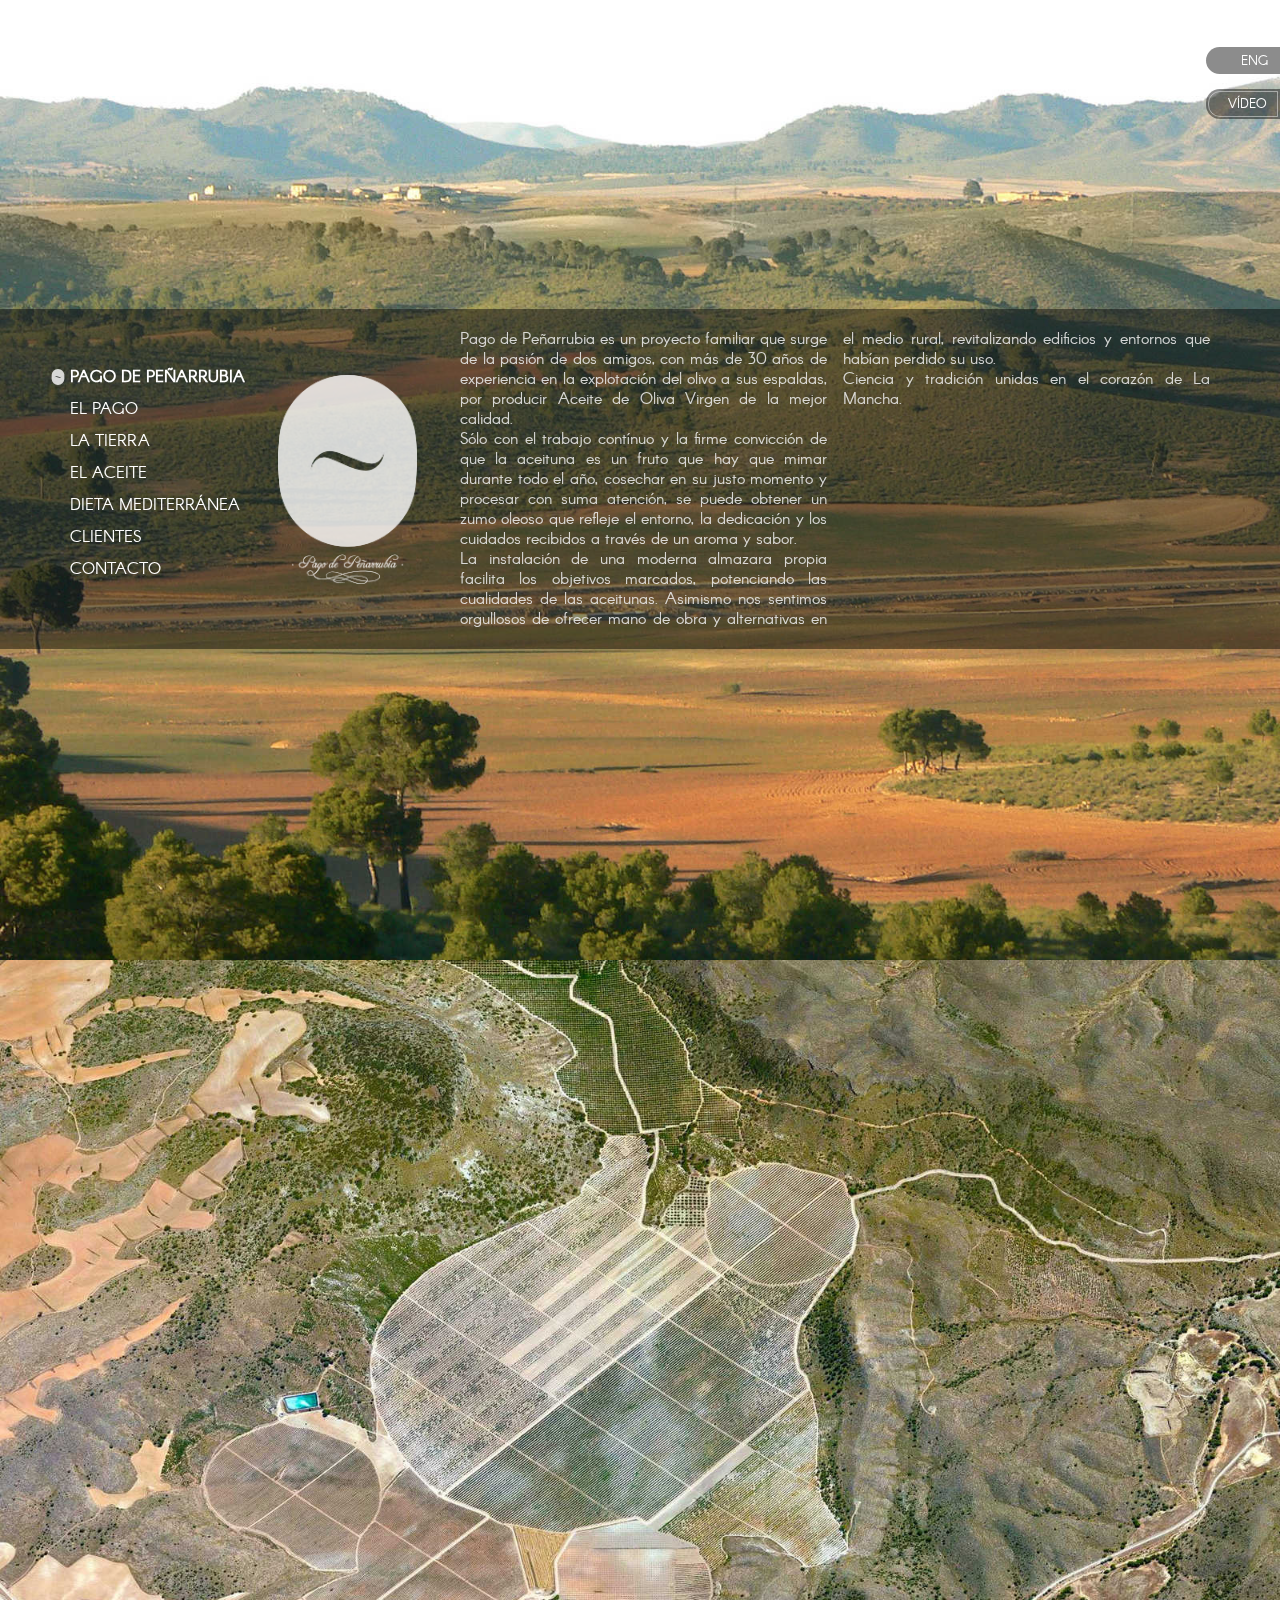
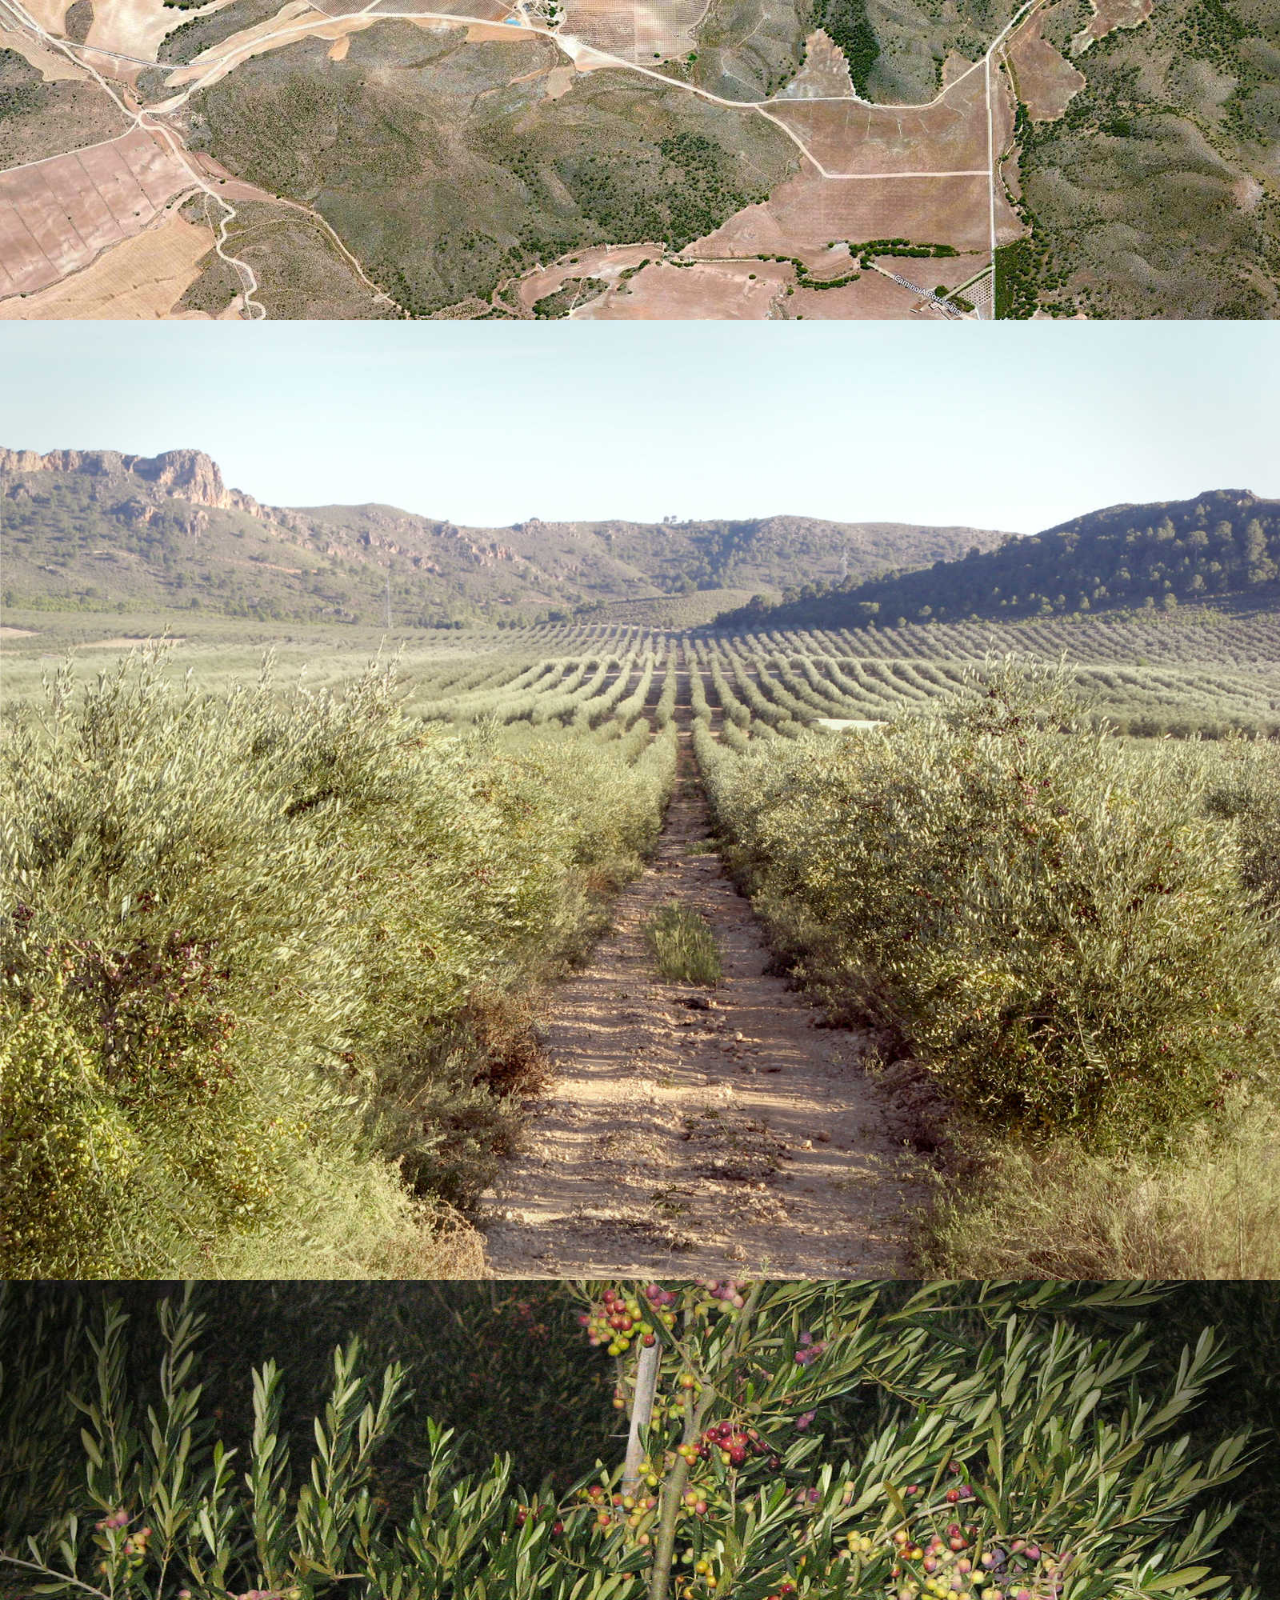
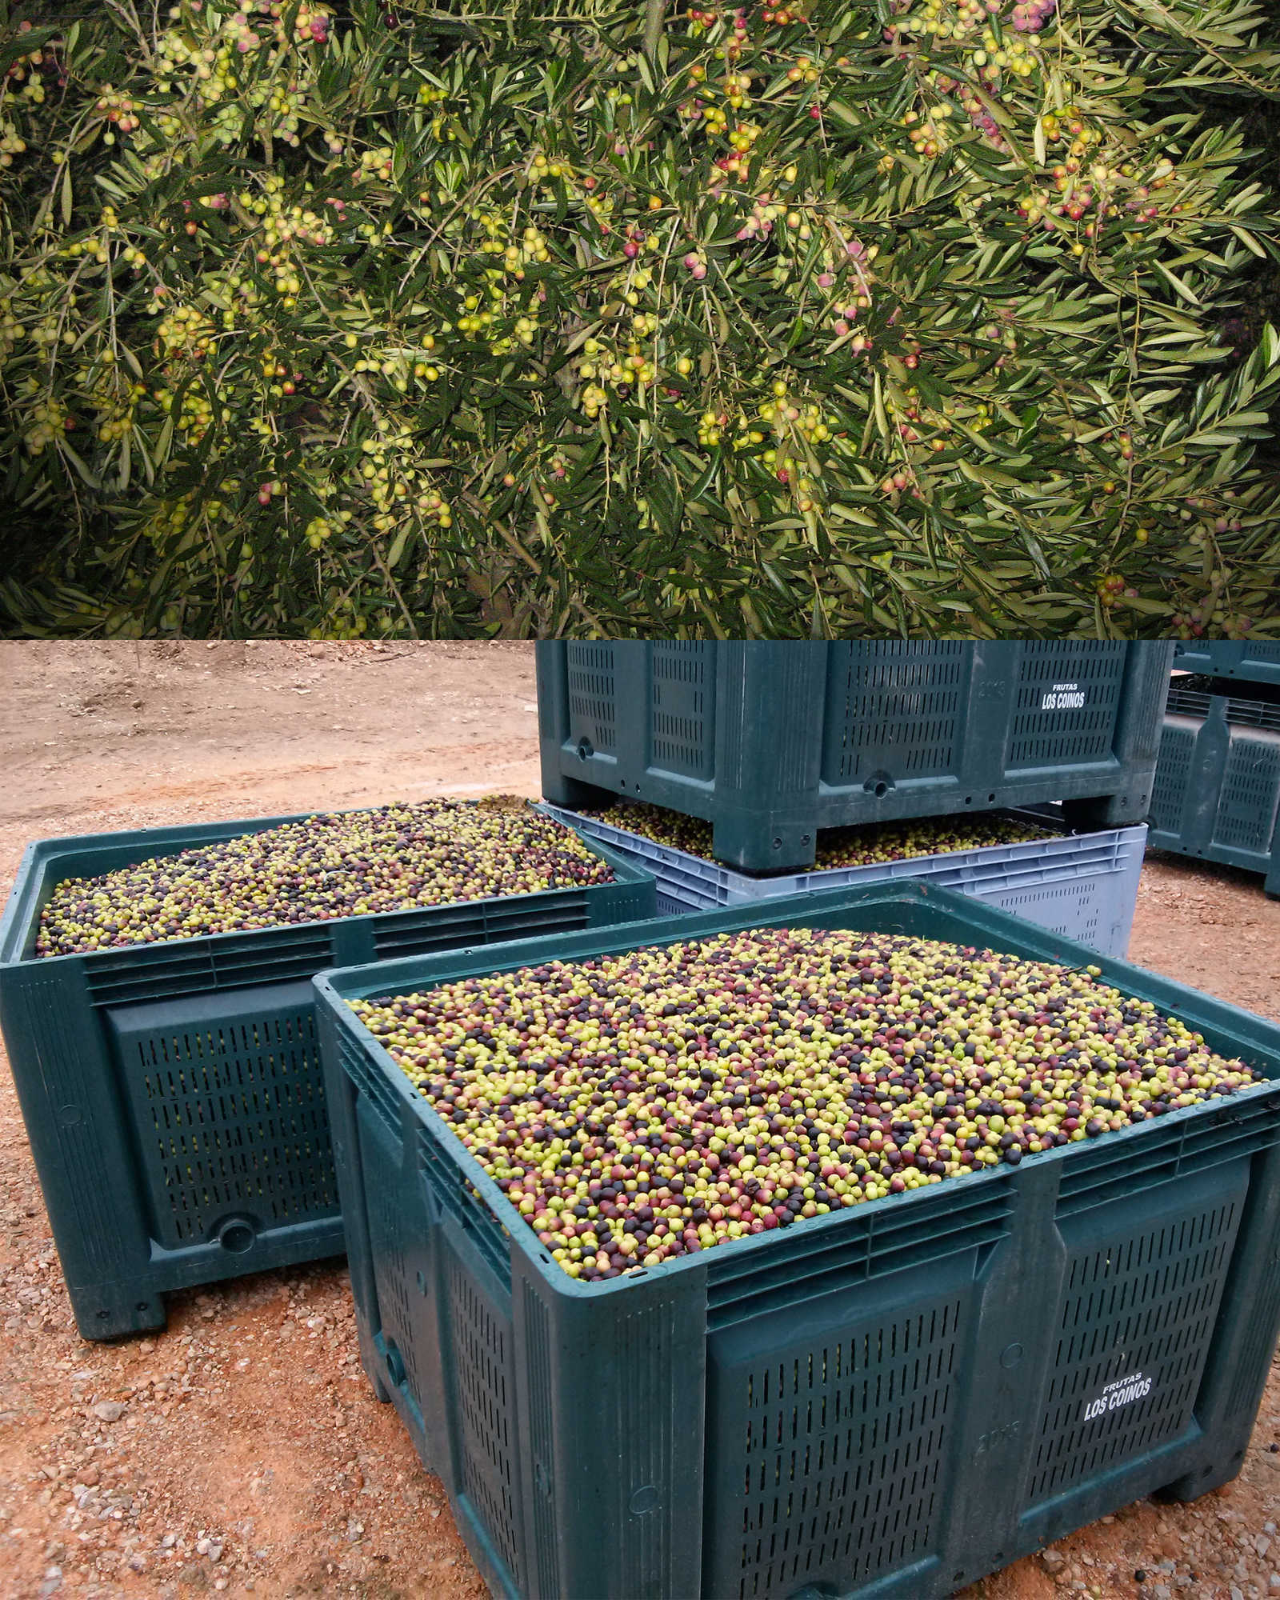
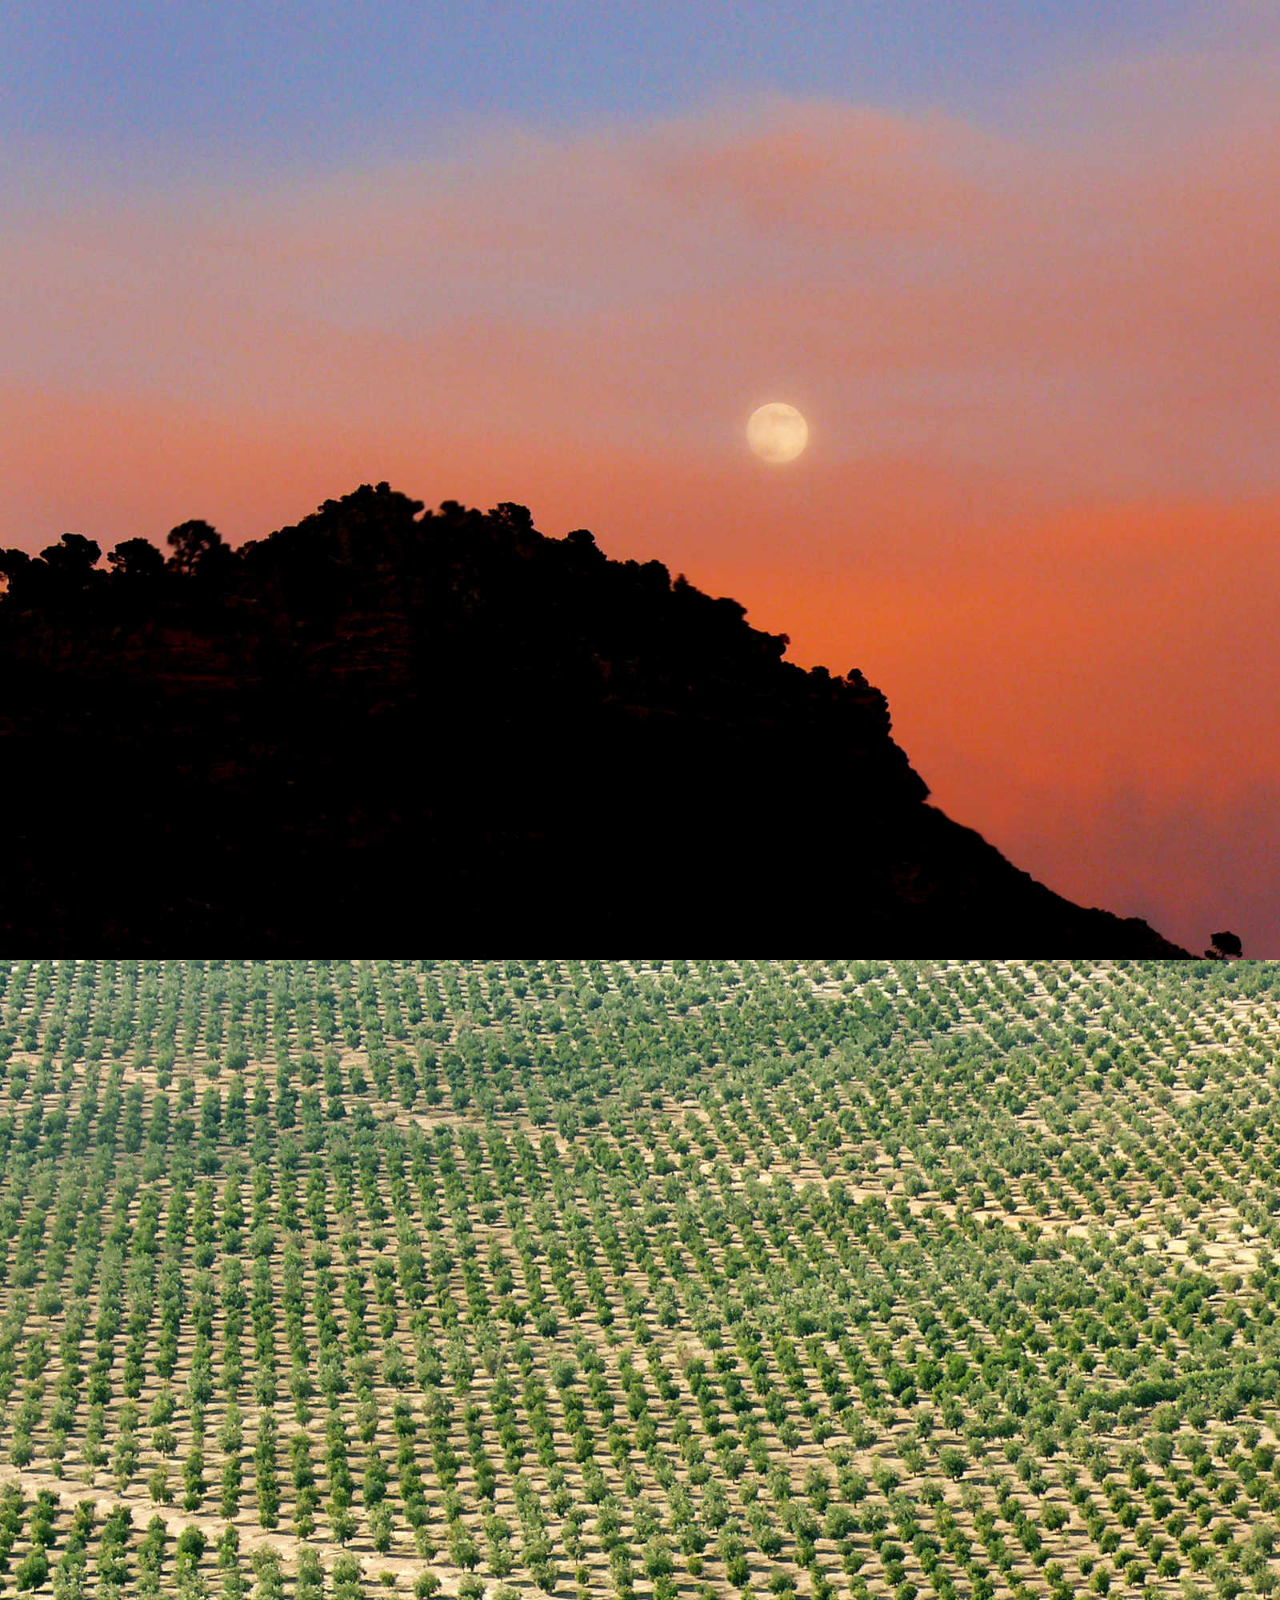
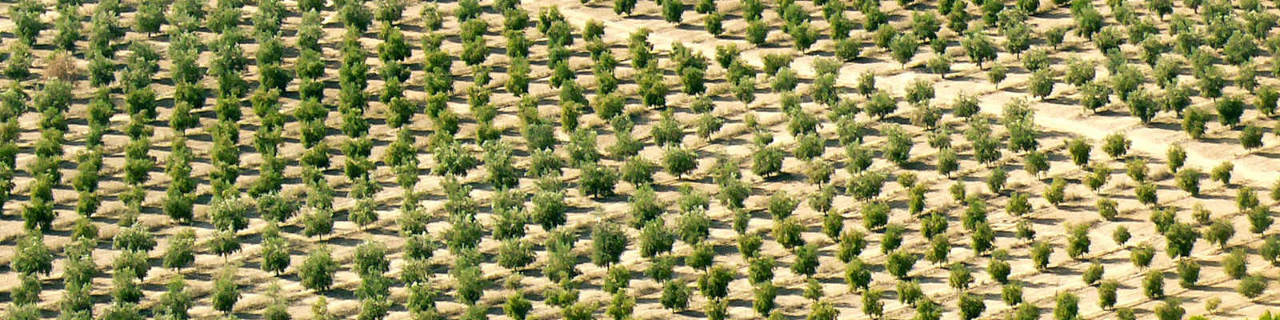
<file: index.html>
<!DOCTYPE html>

<html lang="es-ES">
<head>
<meta charset="utf-8">
<meta http-equiv="X-UA-Compatible" content="IE=edge">
<meta name="viewport" content="width=device-width, initial-scale=1">
<!-- The above 3 meta tags *must* come first in the head; any other head content must come *after* these tags -->
<title>Pago de Peñarrubia</title>

<meta name="description" content="Proyecto surgido de la pasión de dos amigos, con más de 30 años de experiencia en la explotación del olivo, por producir Aceite de Oliva Virgen Extra." />
<meta name="keywords" content="aceite de oliva virgen extra, AOVE" />
<meta name="author" content="Pago de Peñarrubia" />
<!-- og meta tags -->
<meta property="og:title" content="Pago de Peñarrubia" />
<meta property="og:type" content="website" />
<meta property="og:url" content="http://pagodepenarrubia.es" />
<meta property="og:image" content="http://pagodepenarrubia.es/images/07.jpg" />
<meta property="og:image" content="http://pagodepenarrubia.es/images/01.jpg" />
<meta property="og:image" content="http://pagodepenarrubia.es/images/03.jpg" />
<meta property="og:description" content="Pago de Peñarrubia es un proyecto familiar que surge de la pasión de dos amigos, con más de 30 años de experiencia en la explotación del olivo a sus espaldas, por producir Aceite de Oliva Virgen de la mejor calidad." />
<meta property="og:locale" content="es_ES" />
<!-- twitter metas -->
<meta name="twitter:card" content="summary_large_image">
<meta name="twitter:site" content="@pagopenarrubia">
<meta name="twitter:site:id" content="4812549319">
<meta name="twitter:creator" content="@pagopenarrubia">
<meta name="twitter:title" content="Pago de Peñarrubia">
<meta name="twitter:description" content="Proyecto familiar que surge de la pasión de dos amigos, con más de 30 años de experiencia en la explotación del olivo a sus espaldas, por producir Aceite de Oliva Virgen de la mejor calidad.">
<meta name="twitter:image" content="http://pagodepenarrubia.es/images/07.jpg">

<!-- Bootstrap -->
<link href="bootstrap/css/bootstrap.min.css" rel="stylesheet">
<!-- Fonts -->
<link href="fonts/stylesheet.css" rel="stylesheet">

<link href="style.css" rel="stylesheet">

    <!-- HTML5 shim and Respond.js for IE8 support of HTML5 elements and media queries -->
    <!-- WARNING: Respond.js doesn't work if you view the page via file:// -->
    <!--[if lt IE 9]>
      <script src="https://oss.maxcdn.com/html5shiv/3.7.2/html5shiv.min.js"></script>
      <script src="https://oss.maxcdn.com/respond/1.4.2/respond.min.js"></script>
    <![endif]-->

<script src="js/jquery-1.11.3.min.js"></script>
<script src="js/jquery.mousewheel.js"></script>
<script src="js/jquery.scrollTo.min.js"></script>
<script src="js/smooth.scroll.js"></script>
</head>
<body>
	<header id="pre" class="affix">
		<ul id="lang" class="list-unstyled"><li class="lang-border-simple"><a href="eng.html">ENG</a></li><li class="lang-border-double"><a href="#">VÍDEO</a></li></ul>
		<div class="pre-inner">
		<div class="container-full inner-bg">
		<div class="container">
			<div class="row">
				<nav class="col-md-2 col-sm-12 col-xs-6 col-xs-push-4 col-sm-push-0"><ul class="nav-menu list-unstyled">
				<li><a data-menuanchor="s1" href='#inicio'>Pago de Peñarrubia</a></li>
				<li><a data-menuanchor="s2" href='#el-pago'>El Pago</a></li>
				<li><a data-menuanchor="s3" href='#la-tierra'>La tierra</a></li>
				<li><a data-menuanchor="s4" href='#el-aceite'>El aceite</a></li>
				<li><a data-menuanchor="s5" href='#dieta-mediterranea'>Dieta mediterránea</a></li>
				<li><a data-menuanchor="s6" href='#clientes'>Clientes</a></li>
				<li><a data-menuanchor="s7" href='#contacto'>Contacto</a></li>
				</ul></nav>
				<div id="brand" class="col-md-2 col-sm-12 col-xs-4 col-xs-pull-6 col-sm-pull-0">
				<h1 class="hide-text">Pago de Peñarrubia</h1>
			</div>
		</div></div></div>
	</header>
<main id="fullpage">
	<section id="s1" class="section">
		<div class="container-middle">
		<div class="container-full inner-bg">
		<div class="container">
		<div class="row vspace">
		<div class="col-md-8 col-md-offset-4">
			<header><h2 class="hide-text no-image">Pago de Peñarrubia</h2></header>
			<div class="section-fade">
			<div class="section-text">
				<p>Pago de Peñarrubia es un proyecto familiar que surge de la pasión de dos amigos, con más de 30 años de experiencia en la explotación del olivo a sus espaldas, por producir Aceite de Oliva Virgen de la mejor calidad.<br />Sólo con el trabajo contínuo y la firme convicción de que la aceituna es un fruto que hay que mimar durante todo el año, cosechar en su justo momento y procesar con suma atención, se puede obtener un zumo oleoso que refleje el entorno, la dedicación y los cuidados recibidos a través de un aroma y sabor.<br />La instalación de una moderna almazara propia facilita los objetivos marcados, potenciando las cualidades de las aceitunas. Asimismo nos sentimos orgullosos de ofrecer mano de obra y alternativas en el medio rural, revitalizando edificios y entornos que habían perdido su uso.<br />Ciencia y tradición unidas en el corazón de La Mancha.</p>
			</div>
			</div>
		</div></div></div></div></div>
	</section>

	<section id="s2" class="section">
		<div class="container-middle">
		<div class="container-full inner-bg">
		<div class="container">
		<div class="row vspace">
		<div class="col-md-8 col-md-offset-4">
			<header><h2 class="hide-text no-image">El Pago</h2></header>
			<div class="section-fade">
			<div class="section-text">
				<p>La finca Pago de Peñarrubia está constituida por 400 hectáreas, de las que 150Ha. son de olivar, 25Ha. de almendro y el resto pinares mediterráneos que rodean estas zonas de cultivo.<br />En el olivar se practican tres tipos de cultivo del olivo:</p><ul><li>Tradicional en árboles centenarios de diversas variedades</li><li>Intensivo en variedad Picual</li><li>Superintensivo en variedad Arbequina.</li><li>Así como dos modelos de explotación agrícola: Producción Integrada y Ecológica.</li><li>Esta diversificación se debe a nuestro continuo esfuerzo por seguir mejorando, aplicando nuevas técnicas y tecnologías que se amolden a nuestra plantación y filosofía empresarial.</li></ul><p>Agronómicamente se denomina pago a aquel paraje o sitio rural con características edáficas y de microclima propias que lo diferencian y distinguen de otros de su entorno. (...) vinculado de forma tradicional y notoria al cultivo de los olivos de los que se obtienen aceites con rasgos y cualidades singulares.<br /><em>(Adaptación al olivar de la Ley 24/2003, de 10 de julio, de la Viña y del Vino BOE 11-07-2003).</em></p>
			</div>
			</div>
		</div></div></div></div></div>
	</section>

	<section id="s3" class="section">
		<div class="container-middle">
		<div class="container-full inner-bg">
		<div class="container">
		<div class="row vspace">
		<div class="col-md-8 col-md-offset-4">
			<header><h2 class="hide-text no-image">La tierra</h2></header>
			<div class="section-fade">
			<div class="section-text">
				<p>En el entorno de Pago de Peñarrubia los olivos son un cultivo tradicional milenario. A pocos kilómetros, en el Tolmo de Minateda, existen restos arqueológicos de una almazara íbero-romana. La obtención de aceite es pues una actividad íntimamente ligada a la historia de esta comarca. En la propia finca existe una parcela con olivos centenarios, que han resistido a las modificaciones agrícolas que se han ido dando a estas tierras.<br />La finca Peñarrubia está ubicada al principio de la Sierra de Segura, en Hellín, Albacete. Esta pequeña cadena montañosa se caracteriza por un clima continental, soleado y árido, con precipitaciones escasas e irregulares y temperaturas extremas con marcada diferencia entre el día y la noche. El suelo generalmente es franco-arcillo-arenoso, calizo, con una permeabilidad característica de la zona que permite a los árboles resistir bien el estrés hídrico. Todas estas condiciones confieren a nuestros olivos y aceites características organolépticas muy particulares. Esto propicia la aplicación de la filosofía de pago a este olivar con el objetivo de obtener aceite de oliva vírgenes diferenciados.</p>
			</div>
			</div>
		</div></div></div></div></div>
	</section>

	<section id="s4" class="section">
		<div class="container-middle">
		<div class="container-full inner-bg">
		<div class="container">
		<div class="row vspace">
		<div class="col-md-8 col-md-offset-4">
			<header><h2 class="hide-text no-image">El aceite</h2></header>
			<div class="section-fade">
			<div class="section-text">
				<p>No hacemos nada nuevo, simplemente elaboramos bien.<br />Comenzando desde el mismo campo, cuidando y monitorizando el árbol y sus frutos durante todo el año. Antes de empezar la cosecha, se determina el momento exacto de recolecta para que las aceitunas se expresen adecuadamente. La cosecha se realiza por medios mecánicos mimando nuestras frutas y con un transporte cuidadoso, sin que se aplasten o toquen el suelo, llevándolas intactas a nuestra almazara que se encuentra en la propia finca. Allí se procesan separando variedades y zonas, preservando las diferencias entre ellas y permitiéndonos crear composiciones que potencien la calidad de los distintos aceites. El sistema de elaboración consiste en líneas de extracción continuas modernas y siempre realizando la extracción a baja temperatura, obteniendo puro zumo de aceituna.<br />Como parte de este idea y de la filosofía de la empresa, se introducen procedimientos enfocadas al respeto del medio ambiente y minimización del uso de recursos externos, como la instalación de una planta de compostado de alperujo (el resto de la aceituna que no es aceite) o la implantación de refugios vegetales que puedan albergar a enemigos naturales de las plagas del olivar. </p>
			</div>
			</div>
		</div></div></div></div></div>
	</section>

	<section id="s5" class="section">
		<div class="container-middle">
		<div class="container-full inner-bg">
		<div class="container">
		<div class="row vspace">
		<div class="col-md-8 col-md-offset-4">
			<header><h2 class="hide-text no-image">Dieta mediterránea</h2></header>
			<div class="section-fade">
			<div class="section-text">
				<p>La grasa vegetal de aceite de oliva es la mejor grasa que existe en el mundo.<br />Los Aceites de Oliva Vírgenes están compuestos en su mayoría (aprox. 98%) por ácidos grasos monoinsaturados y triglicéridos.<br />El 2% restante es el resultado de que el aceite se obtengan como si se tratase de un zumo y es lo que marca la gran diferencia con cualquier otra grasa. Los oligoelementos contenidos en ese 2% son responsables de gran parte de los beneficios de este alimento y de su calidad y diversidad organoléptica.<br />Los beneficios del AOVE están en constante investigación, pero entre ellos se deben destacar:</p>
				<ul>
					<li>Alto contenido en vitaminas A y E</li>
					<li>Anticancerígeno</li>
					<li>Antiinflamatorio</li>
					<li>Mejoría en el metabolismo de la diabetes</li>
					<li>Preventivo y beneficioso en el tratamiento de las enfermedades cardiovasculares:
						<ul>
							<li>Disminución de la Presión arterial</li>
							<li>Propiedades Antiaterogénicas</li>
							<li>Reducción de la oxidación de las LDL</li>
							<li>Perfil lipídico favorable (HDL)</li>
							<li>Menor activación de mononucleares y pared vascular</li>
							<li>Aumento de la vasodilatación y disminución trombosis</li>
						</ul>
					</li>
					<li>Prevención del deterioro cognitivo en edad avanzada.</li>
				</ul>
			</div>
			</div>
		</div></div></div></div></div>
	</section>

	<section id="s6" class="section">
		<div class="container-middle">
		<div class="container-full inner-bg">
		<div class="container">
		<div class="row vspace">
		<div class="col-md-8 col-md-offset-4">
			<header><h2 class="hide-text no-image">Clientes</h2></header>
			<div class="section-fade">
			<div class="section-text">
				<p>A pesar de ser una marca joven, Pago de Peñarrubia ya cuenta con el apoyo de reconocidos cocineros españoles como Nacho Manzano y con destacados clientes como:</p>
				<ul>
					<li><a href="http://www.ibericarestaurants.com/">IBÉRICA LONDON</a> [Reino Unido]. Prestigiosa familia de restaurantes de cocina Española.</li>
					<li><a href="http://www.oliviersandco.com/">OLIVIERS & Co.</a> [Francia/Internacional]. Empresa alimentaria especializada en aceite de oliva y sus productos derivados.</li>
				</ul>
			</div>
			</div>
		</div></div></div></div></div>
	</section>

	<section id="s7" class="section">
		<div class="container-middle">
		<div class="container-full inner-bg">
		<div class="container">
		<div class="row vspace">
		<div class="col-md-8 col-md-offset-4">
			<header><h2 class="hide-text no-image">Contacto</h2></header>
			<div class="section-fade">
			<div class="section-text">
				<p><span class="section-text-tit">Oficina Pago Peñarrubia</span><br />
				Avd. de España 10, 8C<br />
				02002 Albacete</p>
				<p><span class="section-text-tit">Finca Peñarrubia</span><br />
				Carretera de Hellín a Liétor. Km.23<br />
				Término municipal de Hellín, Albacete</p>
				<p><span class="section-text-tit">Para realizar un pedido por favor diríjase a:</span><br />
				<p><span class="section-text-tit">Teléfono</span><br />
				650774032<br />
				654987761<br />
				<span class="section-text-tit">Mail:</span><br />
				<a href="mailto:info@pagodepenarrubia.es">info@pagodepenarrubia.es</a></p>
			</div>
			<footer class="section-epi">
				<span class="section-text-tit">Links de interés:</span>
				<ul class="list-unstyled"> 
					<li><a href="http://www.worldsbestoliveoils.org/">Ranking Aceites de Oliva</a></li>
					<li><a href="http://www.agroalimentariasclm.coop/sectoriales/aceite_oliva">Cooperativas Agro-alimentarias de Castilla- La Mancha</a></li>
					<li><a href="http://www.oleotic.com/">El sector español del Aceite de Oliva</a></li>
					<li>Dieta Mediterránea Predimed <a href="http://predimed-es.weebly.com/">estudio Predimed</a></li>
					<li>Dieta Mediterránea UNESCO <a href="http://www.unesco.org/culture/ich/es/RL/la-dieta-mediterranea-00884">descripción de la UNESCO</a></li>
				</ul>
			</footer>
			</div>
		</div></div></div></div></div>
	</section>
</main>
</body>
</html>
</file>
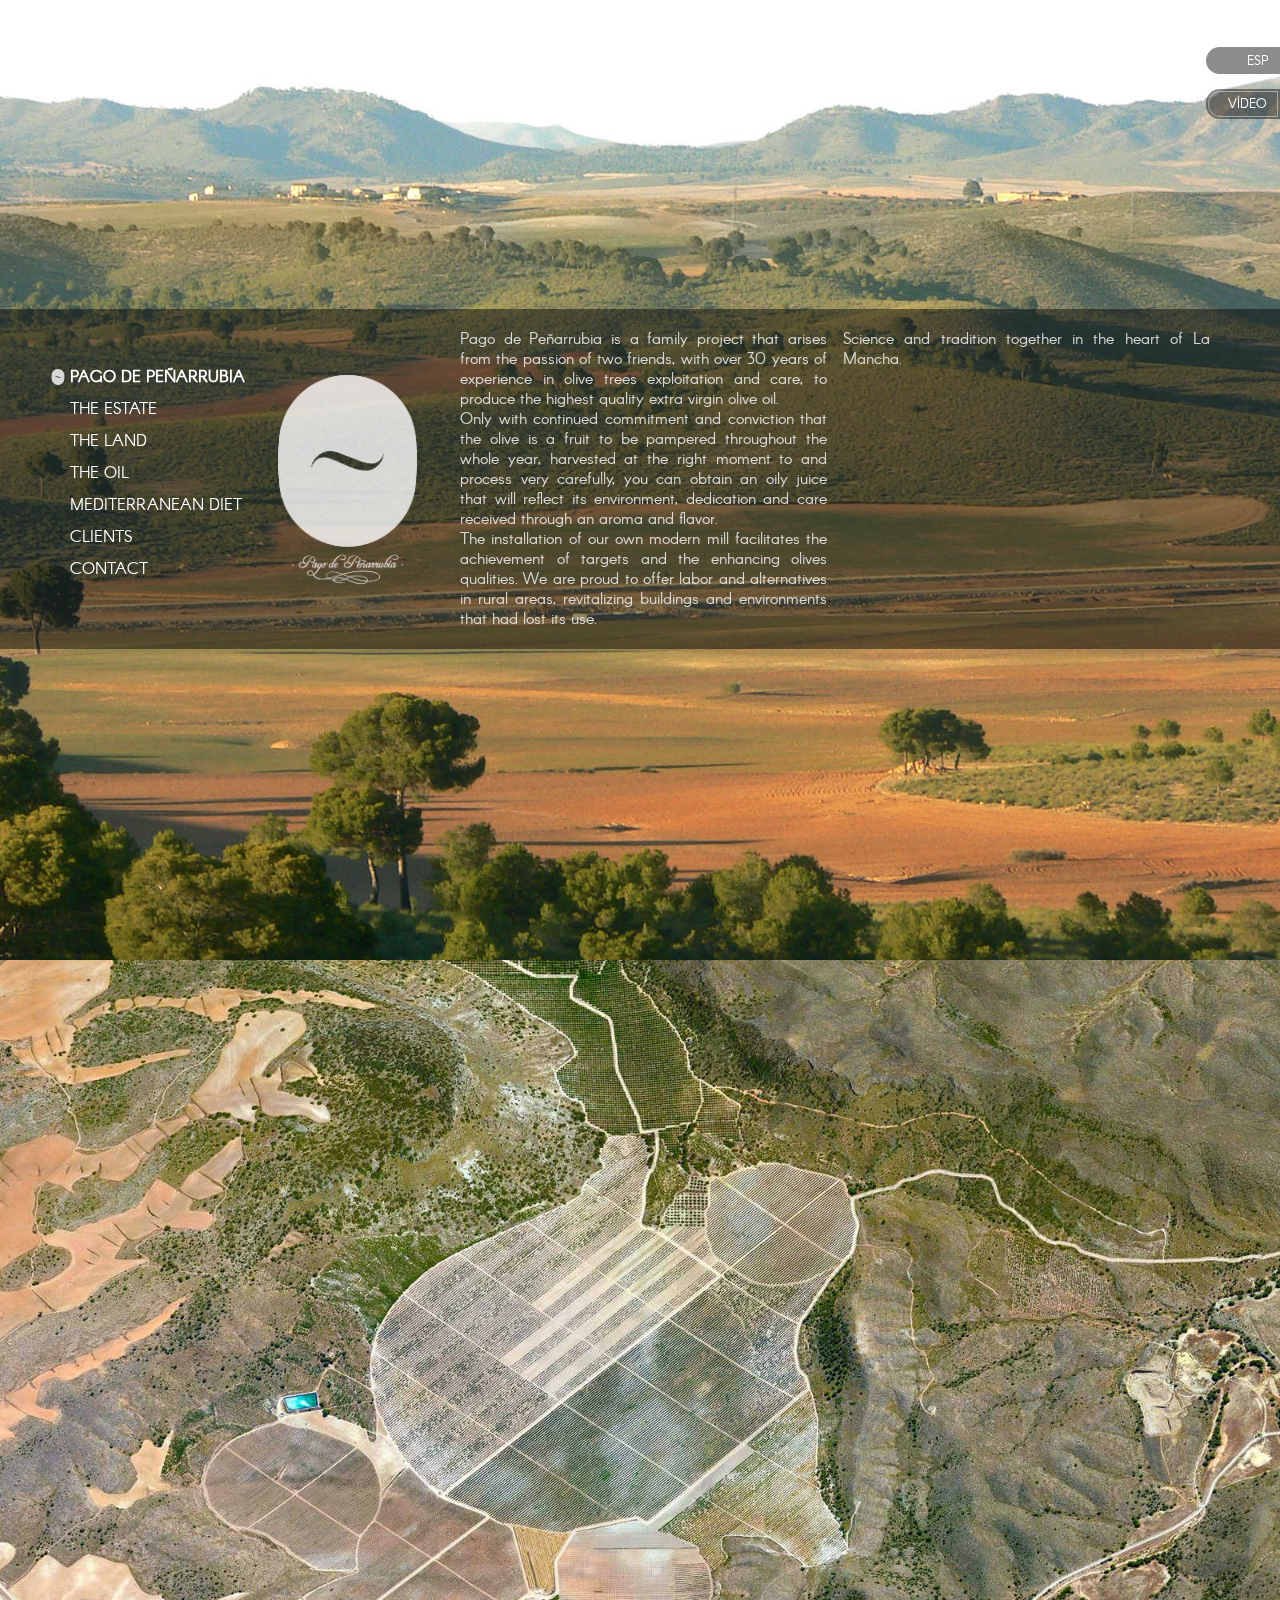
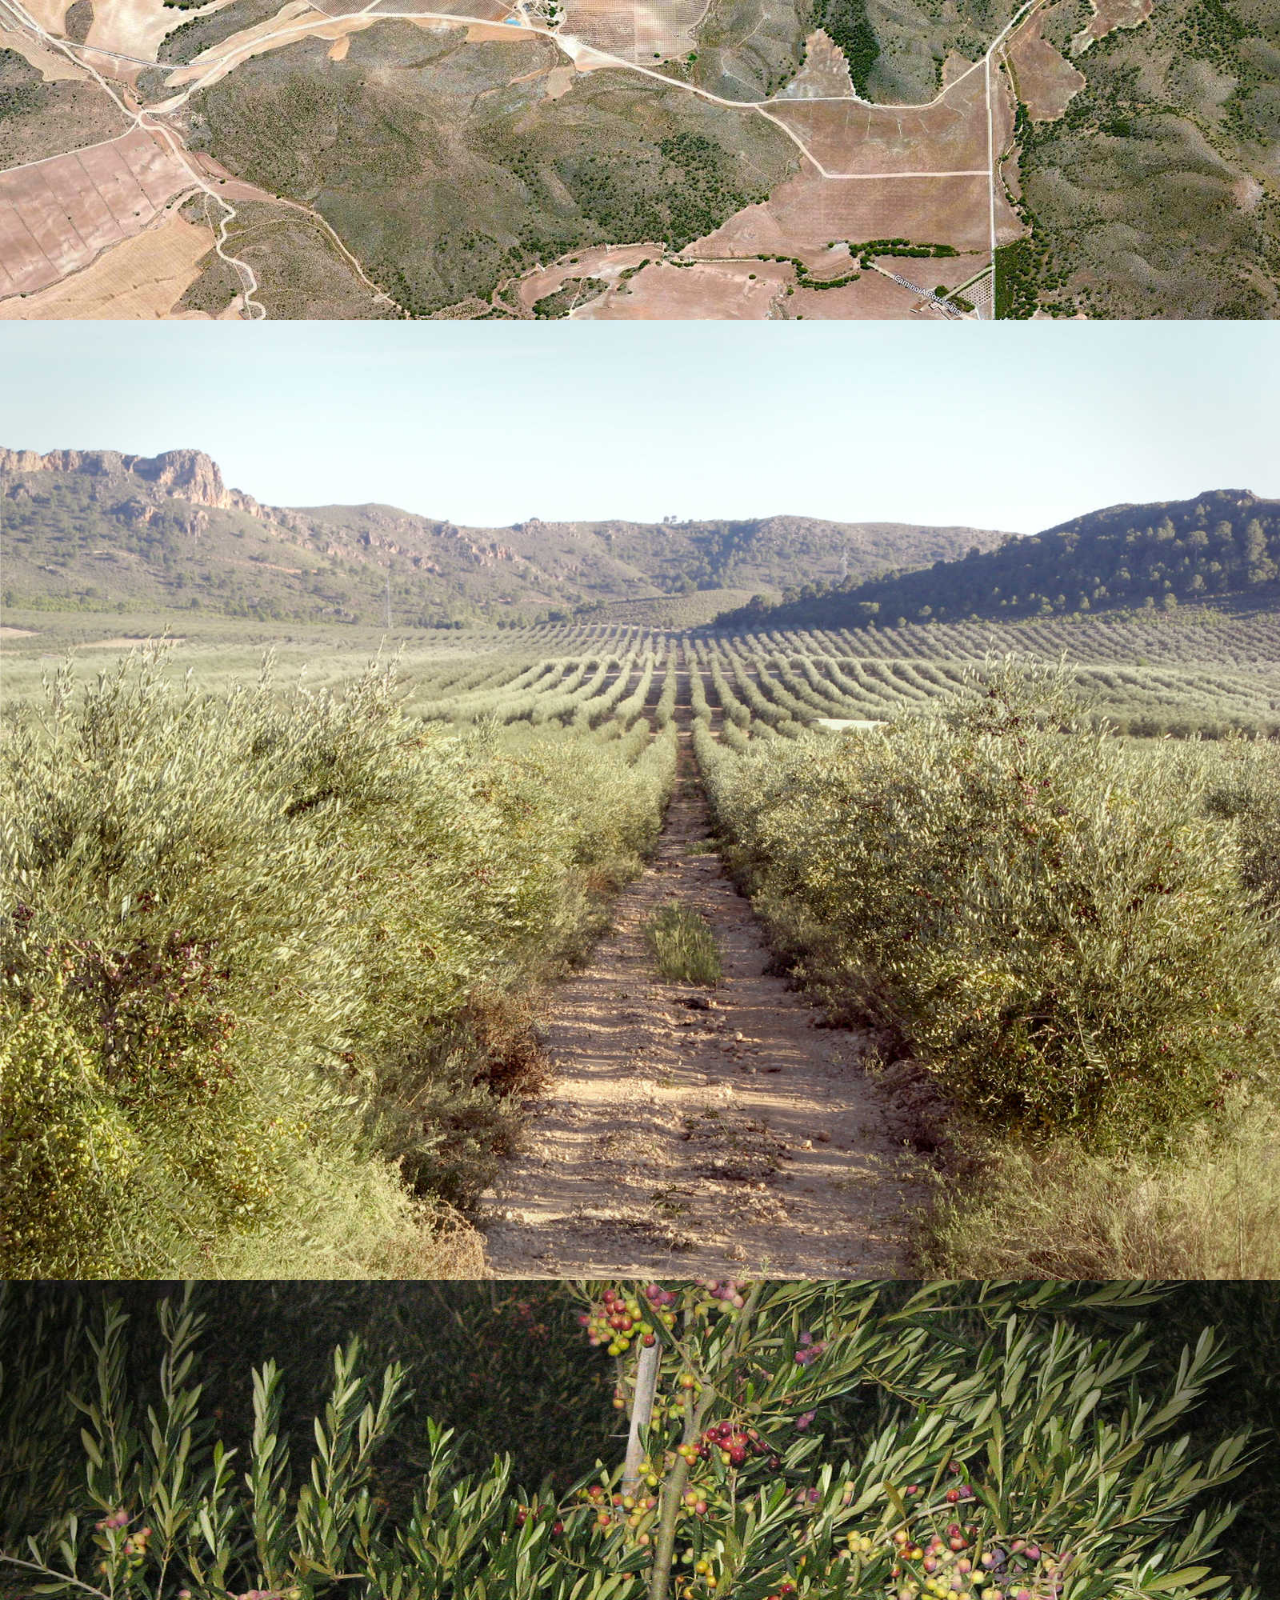
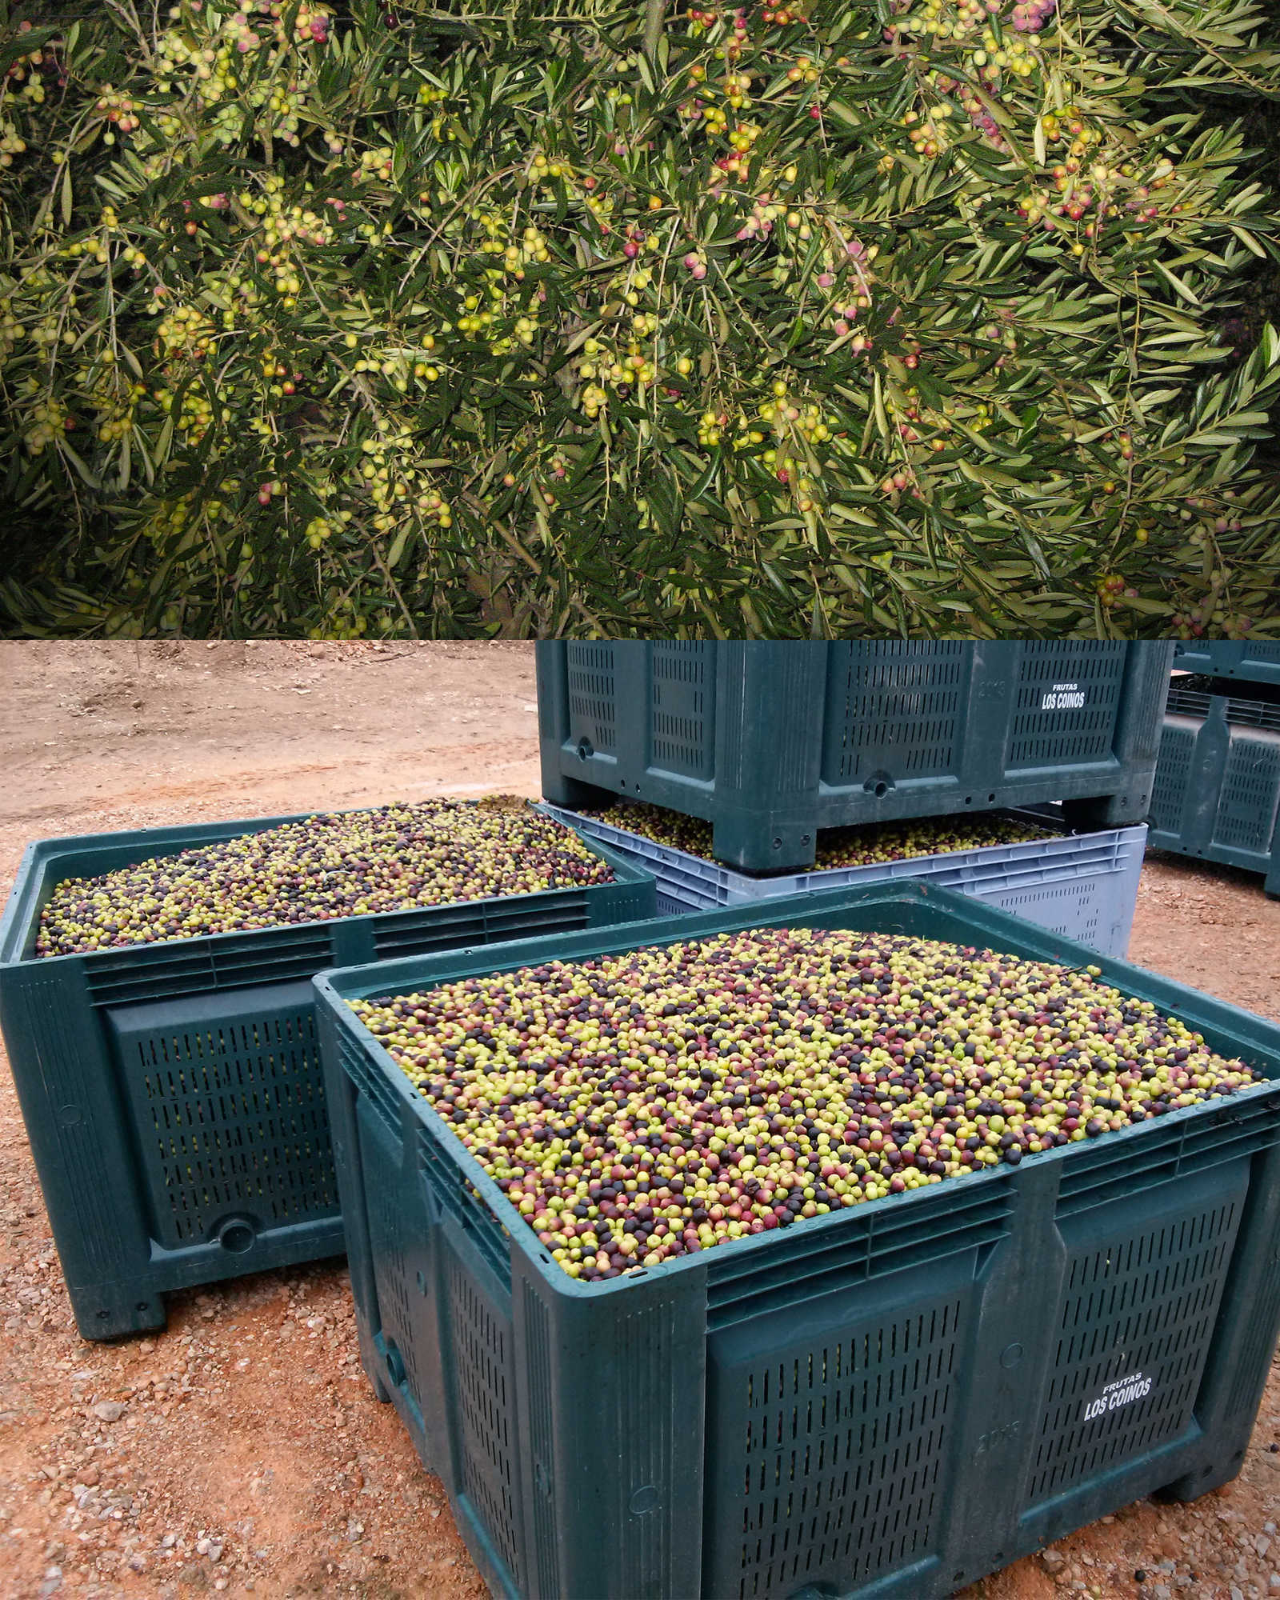
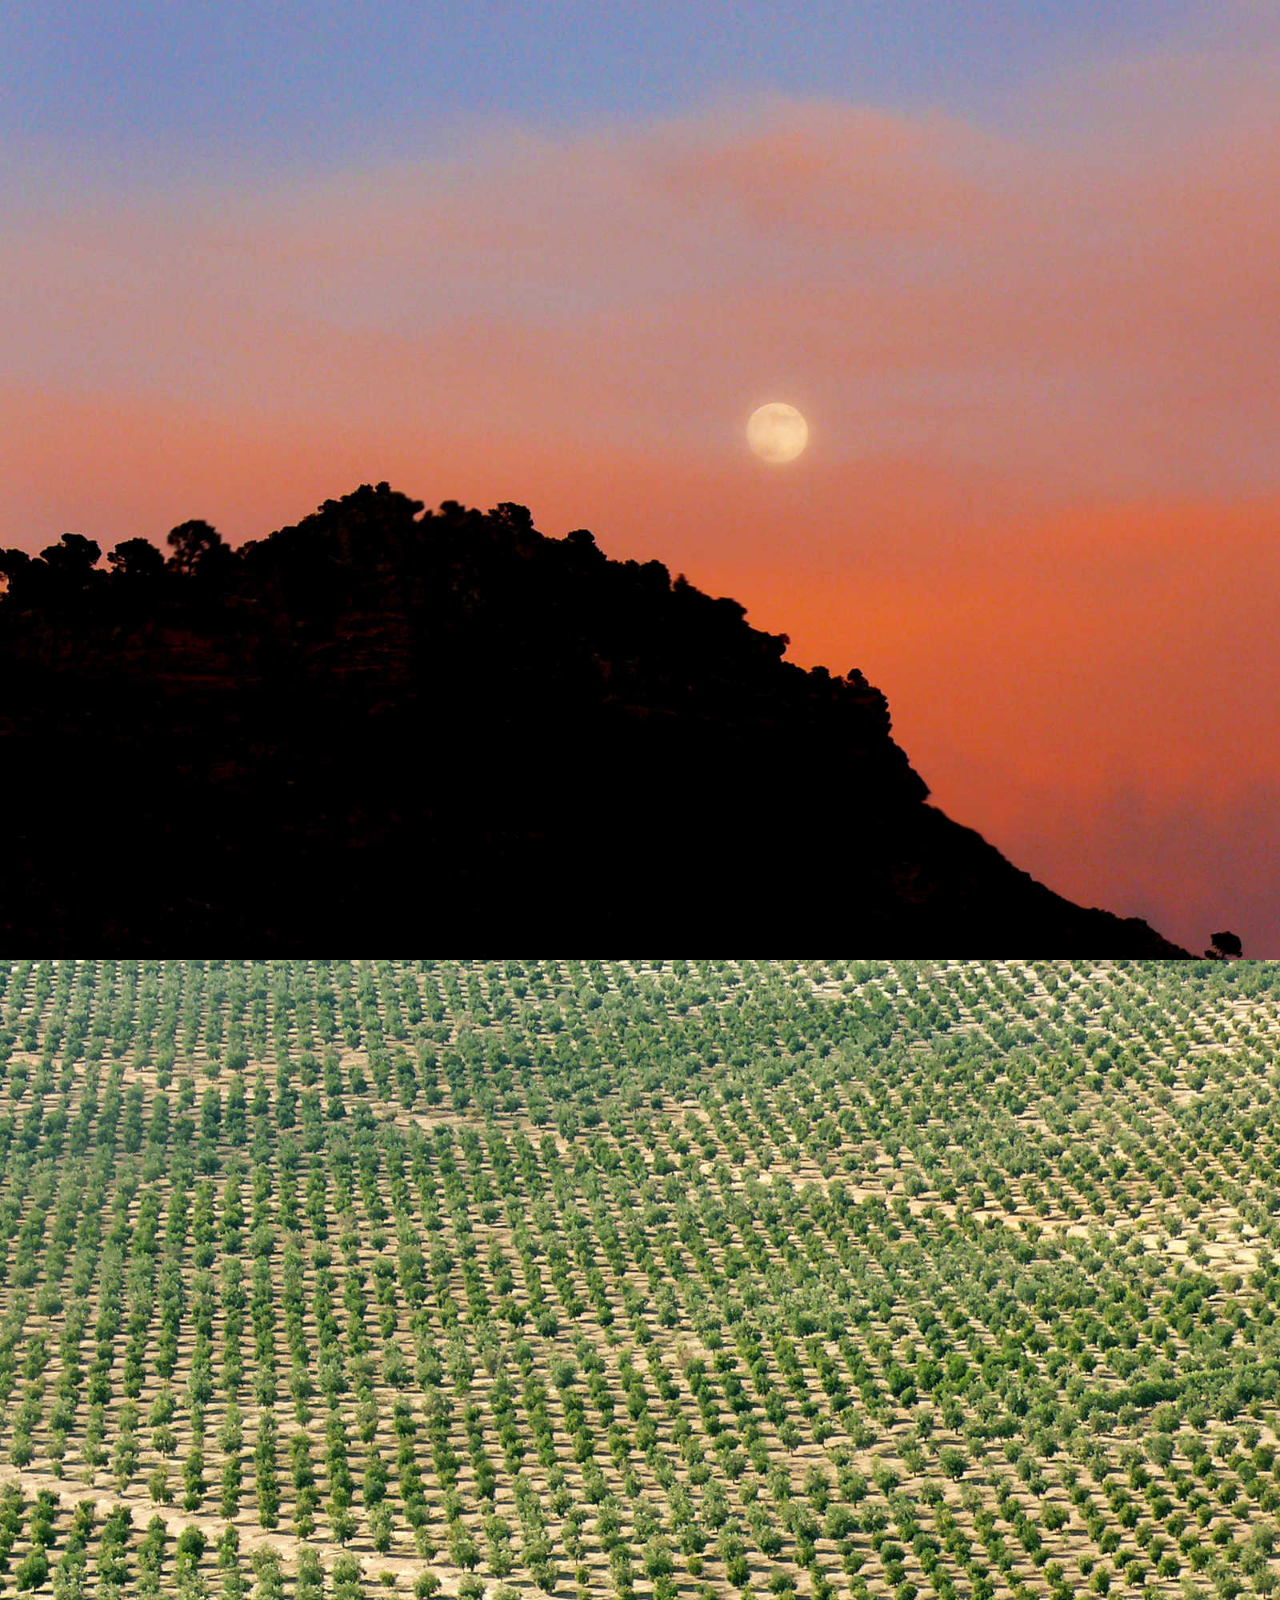
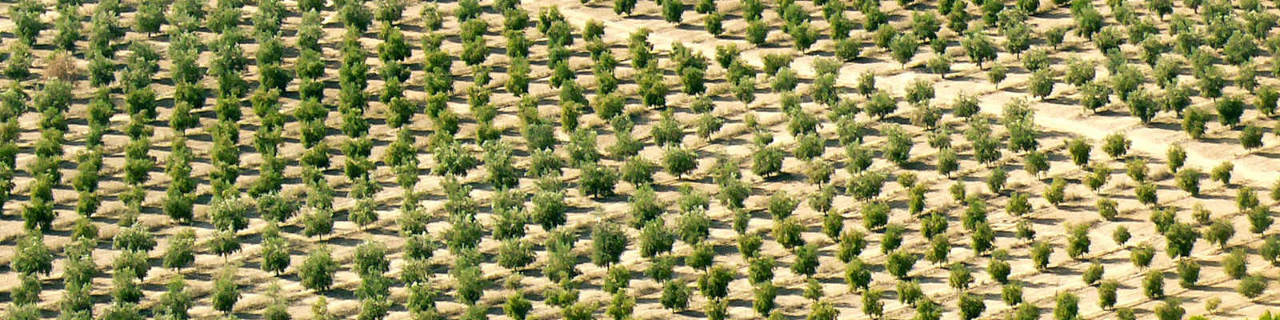
<file: eng.html>
<!DOCTYPE html>

<html lang="en-US">
<head>
<meta charset="utf-8">
<meta http-equiv="X-UA-Compatible" content="IE=edge">
<meta name="viewport" content="width=device-width, initial-scale=1">
<!-- The above 3 meta tags *must* come first in the head; any other head content must come *after* these tags -->
<title>Pago de Peñarrubia</title>

<meta name="description" content="Project that arises from the passion of two friends, with over 30 years of experience, to produce the highest quality extra virgin olive oil." />
<meta name="keywords" content="aceite de oliva virgen extra, AOVE" />
<meta name="author" content="Pago de Peñarrubia" />
<!-- og meta tags -->
<meta property="og:title" content="Pago de Peñarrubia" />
<meta property="og:type" content="website" />
<meta property="og:url" content="http://pagodepenarrubia.es" />
<meta property="og:image" content="http://pagodepenarrubia.es/images/07.jpg" />
<meta property="og:image" content="http://pagodepenarrubia.es/images/01.jpg" />
<meta property="og:image" content="http://pagodepenarrubia.es/images/03.jpg" />
<meta property="og:description" content="Pago de Peñarrubia is a family project that arises from the passion of two friends, with over 30 years of experience in olive trees exploitation and care, to produce the highest quality extra virgin olive oil." />
<meta property="og:locale" content="es_ES" />
<!-- twitter metas -->
<meta name="twitter:card" content="summary_large_image">
<meta name="twitter:site" content="@pagopenarrubia">
<meta name="twitter:site:id" content="4812549319">
<meta name="twitter:creator" content="@pagopenarrubia">
<meta name="twitter:title" content="Pago de Peñarrubia">
<meta name="twitter:description" content="A family project that arises from the passion of two friends, with over 30 years of experience in olive trees exploitation and care, to produce the highest quality extra virgin olive oil.">
<meta name="twitter:image" content="http://pagodepenarrubia.es/images/07.jpg">

<!-- Bootstrap -->
<link href="bootstrap/css/bootstrap.min.css" rel="stylesheet">
<!-- Fonts -->
<link href="fonts/stylesheet.css" rel="stylesheet">

<link href="style.css" rel="stylesheet">

    <!-- HTML5 shim and Respond.js for IE8 support of HTML5 elements and media queries -->
    <!-- WARNING: Respond.js doesn't work if you view the page via file:// -->
    <!--[if lt IE 9]>
      <script src="https://oss.maxcdn.com/html5shiv/3.7.2/html5shiv.min.js"></script>
      <script src="https://oss.maxcdn.com/respond/1.4.2/respond.min.js"></script>
    <![endif]-->

<script src="js/jquery-1.11.3.min.js"></script>
<script src="js/jquery.mousewheel.js"></script>
<script src="js/jquery.scrollTo.min.js"></script>
<script src="js/smooth.scroll.js"></script>
</head>
<body>
	<header id="pre" class="affix">
		<ul id="lang" class="list-unstyled"><li class="lang-border-simple"><a href="/">ESP</a></li><li class="lang-border-double"><a href="#">VÍDEO</a></li></ul>
		<div class="pre-inner">
		<div class="container-full inner-bg">
		<div class="container">
			<div class="row">
				<nav class="col-md-2 col-sm-12 col-xs-6 col-xs-push-4 col-sm-push-0"><ul class="nav-menu list-unstyled">
				<li><a data-menuanchor="s1" href='#inicio'>Pago de Peñarrubia</a></li>
				<li><a data-menuanchor="s2" href='#el-pago'>The Estate</a></li>
				<li><a data-menuanchor="s3" href='#la-tierra'>The Land</a></li>
				<li><a data-menuanchor="s4" href='#el-aceite'>The Oil</a></li>
				<li><a data-menuanchor="s5" href='#dieta-mediterranea'>Mediterranean Diet</a></li>
				<li><a data-menuanchor="s6" href='#clientes'>Clients</a></li>
				<li><a data-menuanchor="s7" href='#contacto'>Contact</a></li>
				</ul></nav>
				<div id="brand" class="col-md-2 col-sm-12 col-xs-4 col-xs-pull-6 col-sm-pull-0">
				<h1 class="hide-text">Pago de Peñarrubia</h1>
			</div>
		</div></div></div>
	</header>
<main id="fullpage">
	<section id="s1" class="section">
		<div class="container-middle">
		<div class="container-full inner-bg">
		<div class="container">
		<div class="row vspace">
		<div class="col-md-8 col-md-offset-4">
			<header><h2 class="hide-text no-image">Pago de Peñarrubia</h2></header>
			<div class="section-fade">
			<div class="section-text">
				<p>Pago de Peñarrubia is a family project that arises from the passion of two friends, with over 30 years of experience in olive trees exploitation and care, to produce the highest quality extra virgin olive oil.<br />Only with continued commitment and conviction that the olive is a fruit to be pampered throughout the whole year, harvested at the right moment to and process very carefully, you can obtain an oily juice that will reflect its environment, dedication and care received through an aroma and flavor.<br />The installation of our own modern mill facilitates the achievement of targets and the enhancing olives qualities. We are proud to offer labor and alternatives in rural areas, revitalizing buildings and environments that had lost its use.<br />Science and tradition together in the heart of La Mancha.</p>
			</div>
			</div>
		</div></div></div></div></div>
	</section>

	<section id="s2" class="section">
		<div class="container-middle">
		<div class="container-full inner-bg">
		<div class="container">
		<div class="row vspace">
		<div class="col-md-8 col-md-offset-4">
			<header><h2 class="hide-text no-image">The Estate</h2></header>
			<div class="section-fade">
			<div class="section-text">
				<p>Peñarrubia Estate consists of 400 hectares, of which 150 are olive, almond and 25 other Mediterranean pine forests surrounding these growing areas.<br />In the olive grove three types of olive cultivation are practiced:</p>
				<ul><li>Traditional, in centenary trees area with different olive varieties,</li>
					<li>Intensive, in Picual variety</li>
				<li>Super-intensive, in Arbequina variety.</li></ul>
				<p>And two models of agricultural exploitation: Integrated and organic production.<br />This diversification is due to our continuing effort to keep improving, applying only new techniques and technologies that fit our plantation and business philosophy.<br />Agronomically a Estate is referred to that place or rural site with particular soil characteristics and a microclimate that differentiates and distinguish it from others of their surroundings. (...) traditionally and notoriously linked to the cultivation of olive trees where oils with singular characteristics and qualities are obtained.<br /><em>(Adaptation of 24/2003 July 10th Law to the Olive grove and Vineyard BOE 11-07-2003)</em>.</p>
			</div>
			</div>
		</div></div></div></div></div>
	</section>

	<section id="s3" class="section">
		<div class="container-middle">
		<div class="container-full inner-bg">
		<div class="container">
		<div class="row vspace">
		<div class="col-md-8 col-md-offset-4">
			<header><h2 class="hide-text no-image">The Land</h2></header>
			<div class="section-fade">
			<div class="section-text">
				<p>In the surroundings of Peñarrubia Estate olives are a traditional millennial cultivation. Just a few miles away in Tolmo de Minateda, there are archeological traces of Iberian-Roman olive mills. Obtaining oil is thus an activity closely linked to the history of this Spanish south-east region. On the estate there is a plot with centennial olive trees that have withstood deep agricultural changes these lands have gone through.<br />Peñarrubia Estate is located at the beginning of the Sierra de Segura, in Hellin, Albacete. This small mountain range is characterized by a continental sunny and dry climate, with low and erratic rainfall and extreme temperatures with a marked difference between day and night. The soil is generally sandy clay loam, limestone with a characteristic permeability of the area allowing the trees to withstand water stress well. All these conditions give our olive oils and very particular organoleptic characteristics. This advocates the application of the philosophy of this olive grove payment in order to obtain different virgin olive oil.</p>
			</div>
			</div>
		</div></div></div></div></div>
	</section>

	<section id="s4" class="section">
		<div class="container-middle">
		<div class="container-full inner-bg">
		<div class="container">
		<div class="row vspace">
		<div class="col-md-8 col-md-offset-4">
			<header><h2 class="hide-text no-image">The Oil</h2></header>
			<div class="section-fade">
			<div class="section-text">
				<p>We do nothing new, we simply elaborate properly.<br />Starting from the very same field, caring and monitoring the tree and its fruits throughout the year. Before harvesting, ‘pick up’ moment is precisely determined so that the olives can duly express their properties. Harvesting is done by mechanical means pampering our fruits and gently transporting them without crushing or ever touching the ground, bringing them intact to our mill located on the estate. Olives are separately processed by varieties and areas, preserving the differences between them,allowing us to enhance their quality in diverse oil compositions. The production system is based in modern continuous-extraction lines,  always performing a low temperature extraction, obtaining pure fresh olive juice.<br />Following our company’s environmental policies, we are implementing responsible  environmental procedures such as the installation of a composting plant of “alperujo” (biomass from olive processing) to minimize the use of natural resources or the deployment of vegetal shelters to accommodate natural enemies of olive pests.</p>
			</div>
			</div>
		</div></div></div></div></div>
	</section>

	<section id="s5" class="section">
		<div class="container-middle">
		<div class="container-full inner-bg">
		<div class="container">
		<div class="row vspace">
		<div class="col-md-8 col-md-offset-4">
			<header><h2 class="hide-text no-image">Mediterranean diet</h2></header>
			<div class="section-fade">
			<div class="section-text">
				<p>The vegetable fat olive oil is the best fat that exists in the world.<br />Virgin olive oils are made mostly (approx. 98%) for monounsaturated fatty acids and triglycerides.<br />The remaining 2% is a result of the oil obtained as if it were a juice, is what makes the big difference with any other fat. Trace elements contained in that 2% are responsible for much of the benefits of this food and its organoleptic quality and diversity.<br />EVOO benefits are in constant research, but among them should be highlighted:</p>
				<ul><li>High in vitamins A and E</li>
					<li>Anticancer</li>
					<li>Anti-inflammatory</li>
					<li>Improve in diabetes metabolism </li>
					<li>Preventive and beneficial in treatment of cardiovascular illness:
						<ul><li>Low blood pressure</li>
							<li>Atherogenic properties</li>
							<li>Reduction of LDL oxidation</li>
							<li>A favorable lipid profile (HDL)</li>
							<li>Low activation of mononuclear cells and vascular wall</li>
							<li>Increased vasodilation and decrease thrombosis</li></ul></li>
					<li>Prevention of cognitive impairment in elderly</li></ul>
			</div>
			</div>
		</div></div></div></div></div>
	</section>

	<section id="s6" class="section">
		<div class="container-middle">
		<div class="container-full inner-bg">
		<div class="container">
		<div class="row vspace">
		<div class="col-md-8 col-md-offset-4">
			<header><h2 class="hide-text no-image">Clients</h2></header>
			<div class="section-fade">
			<div class="section-text">
				<p>Despite being a young brand, Pago de Peñarrubia already has the support of renowned Spanish chefs like Nacho Manzano and prominent clients such as:</p>
				<ul><li><a href="http://www.ibericarestaurants.com">IBERICA LONDON</a> [UK]. Prestigious Spanish cuisine restaurants</li>
					<li><a href="http://www.oliviersandco.com">OLIVIERS & Co.</a> [France / International]. Food company specialized in olive oil and its derivatives.</li></ul>
			</div>
			</div>
		</div></div></div></div></div>
	</section>

	<section id="s7" class="section">
		<div class="container-middle">
		<div class="container-full inner-bg">
		<div class="container">
		<div class="row vspace">
		<div class="col-md-8 col-md-offset-4">
			<header><h2 class="hide-text no-image">Contact</h2></header>
			<div class="section-fade">
			<div class="section-text">
				<p><span class="section-text-tit">Pago Peñarrubia Office</span><br />
				Avd. de España 10, 8C<br />
				02002 Albacete, SPAIN</p>
				<p><span class="section-text-tit">Peñarrubia Estate</span><br />
				Carretera de Hellín a Liétor. Km.23<br />
				Término municipal de Hellín, Albacete</p>
				<p><span class="section-text-tit">If you wish to make an order please contact:</span><br />
				<p><span class="section-text-tit">Phone</span><br />
				+34650774032<br />
				+34654987761<br />
				<span class="section-text-tit">Mail:</span><br />
				<a href="mailto:info@pagodepenarrubia.es">info@pagodepenarrubia.es</a></p>
			</div>
			<footer class="section-epi">
				<span class="secton-text-tit">Links of interest:</span>
				<ul class="list-unstyled">
					<li><a href="http://www.oliveoiltimes.com/olive-oil">About Extra Virgin Olive Oil</a></li>
					<li><a href="http://www.oliveoiltimes.com/">News & Info about EVOO</a></li>
					<li><a href="http://authoritynutrition.com/extra-virgin-olive-oil/">The healthiest fat on earth</a></li>
					<li><a href="http://www.medicalnewstoday.com/articles/266258.php">Olive Oil: Health Benefits, Nutritional Information</a></li>
				</ul>
			</footer>
			</div>
		</div></div></div></div></div>
	</section>
</main>
</body>
</html>
</file>
<file: fonts/stylesheet.css>
/* Generated by Font Squirrel (http://www.fontsquirrel.com) on October 20, 2015 */



@font-face {
    font-family: 'Arcon';
    src: url('arcon-regular-webfont.eot');
    src: url('arcon-regular-webfont.eot?#iefix') format('embedded-opentype'),
         url('arcon-regular-webfont.woff2') format('woff2'),
         url('arcon-regular-webfont.woff') format('woff'),
         url('arcon-regular-webfont.ttf') format('truetype'),
         url('arcon-regular-webfont.svg#arconregular') format('svg');
    font-weight: normal;
    font-style: normal;

}
</file>
<file: style.css>
html, body {
	overflow: hidden;
}
.hide-text {
	text-indent: 100%;
	white-space: nowrap;
	overflow: hidden;
}
.no-image {
	height: 0;
	margin: 0;
	padding: 0;
}
.vspace {
	padding: 20px 0;
}
.height-corrective {
	margin: 340px 0;
}
#pre {
	display: table;
	height: 100%;
	width: 100%;
}
#lang {
	margin: 0;
	position: absolute;
	top: 2%;
	right: 0;
/*	font-family: 'Open Sans', sans-serif; */
}
#lang li {
	margin-bottom: 15px;
	padding: 2px;
	background-color: rgba(0,0,0,0.45);
	-webkit-border-top-left-radius: 14px;
	-webkit-border-bottom-left-radius: 14px;
	-moz-border-radius-topleft: 14px;
	-moz-border-radius-bottomleft: 14px;
	border-top-left-radius: 14px;
	border-bottom-left-radius: 14px;
	text-align: right;
}
#lang li a {
	padding: 4px 10px 1px 10px;
	-webkit-border-top-left-radius: 12px;
	-webkit-border-bottom-left-radius: 12px;
	-moz-border-radius-topleft: 12px;
	-moz-border-radius-bottomleft: 12px;
	border-top-left-radius: 12px;
	border-bottom-left-radius: 12px;
	min-width: 70px;
	text-decoration: none;
	font-size: 0.8em;
	display: block;
}
#lang .lang-border-double a {
	border: 1px solid rgba(255,255,255,0.45);
}
.pre-inner {
	display: table-cell;
	vertical-align: middle;
}
#brand {
	height: 340px;
	background: transparent url(images/ppnr-logo.png) no-repeat center center/139px auto;
}
.nav-menu {
	margin: 58px 0;
/*	font-family: 'Open Sans', sans-serif; */
	text-transform: uppercase;
}
.nav-menu li {
	margin: 10px 0;
	white-space: nowrap;
	line-height: 22px;
}
.nav-menu li a {
	position: relative;
	text-decoration: none;
}
.nav-menu a:focus {
	color: #fff !important;
	text-decoration: none;
	outline: none;
}
.nav-menu .active:before {
	content: " ";
	float: left;
	width: 20px;
	height: 22px;
	background: transparent url(images/ppnr-icon.png) no-repeat 0px 2px;
	margin-left: -20px;
}
.nav-menu > li > a:after {
  -webkit-transition: all 0.2s ease;
  -moz-transition: all 0.2s ease;
  -ms-transition: all 0.2s ease;
  -o-transition: all 0.2s ease;
  transition: all 0.2s ease;
  position: absolute;
  bottom: 5px;
  left: 50%;
  display: block;
  overflow: hidden;
  margin-left: 0px;
  width: 0px;
  height: 0px;
  background: #ffffff;
  content: '-';
  text-indent: -999em;
  -webkit-border-radius: 7px;
  -moz-border-radius: 7px;
  border-radius: 7px;
}
.nav-menu > li > a:hover:after,
.nav-menu > ul > li:hover > a:after {
  bottom: 0px;
  height: 2px;
  width: 40px;
  margin-left: -20px;
  margin-top: -2px;
}

.nav-menu .active {
	font-weight: 700;
}


.container-full {
	width: 100%;
	margin: 0 auto;
}
.container-middle {
	display: table-cell;
	vertical-align: middle;
}
#pre .inner-bg {
	background-color: rgba(0,0,0,0.45);
}
.section {
	background-size: cover;
	padding: 0;
	height: 960px;
	width: 100%;
	display: table;
}
#s1 {
	background-image: url(images/01.jpg);
}
#s2 {
	background-image: url(images/02.jpg);
}
#s3 {
	background-image: url(images/03.jpg);
}
#s4 {
	background-image: url(images/04.jpg);
}
#s5 {
	background-image: url(images/05.jpg);
}
#s6 {
	background-image: url(images/06.jpg);
}
#s7 {
	background-image: url(images/07.jpg);
}

.section-text {
	column-count: 2;
	-webkit-column-count: 2;
	-moz-column-count: 2;
	column-fill: auto;
	-webkit-column-fill: auto;
	-moz-column-fill: auto;
	text-align: justify;
	line-height: 20px;
}
.section-text-tit {
	text-decoration: underline;
}
.section-text p,
.section-text ul,
.section-text ol,
.section-text blockquote {
	margin: 0;
}
#s7 .section-text p {
	margin-bottom: 1em;
}
.section-text ul,
.section-text ol {
	padding: 0 0 0 17px;
}
.section-text iframe {
	height: 100%;
	width: 100%;
}
.section-epi {
	position: absolute;
	bottom: 0;
	right: 15px;
	font-size: 0.8em;
	text-align: right;
	max-width: 45%;
}
.section-epi ul {
	margin: 0;
}

/* media queries */
@media (max-width: 767px ) {
	html, body { overflow: initial; }
	.nav-menu li { display: none; }
	.nav-menu li.active {
		display: block;
		white-space: normal
	}
	#lang {
		z-index: 99;
	}
	#lang li {
		margin-bottom: 5px;
		background-color: rgba(255,255,255,0.25);
	}
	#lang li a {
		padding: 4px 2px 1px;
		min-width: 50px
	}
	.nav-menu > li > a:after {
		content: "";
	}
	.nav-menu > li > a:hover:after,
	.nav-menu > ul > li:hover > a:after {
		width: 0px;
	}
	.pre-inner .container {
		width: 100%;
		height: 94px;
		background-color: rgba(0,0,0,0.7);
		position: fixed;
		z-index: 9;
	}
	#brand {
		height: 84px;
		background: transparent url("images/ppnr-logo.png") no-repeat scroll 15px 10px / 60px auto;
		overflow: hidden;
	}
	.section-text {
		text-align: left;
	}
	.section-epi {
		position: static;
		text-align: left;
		font-size: 1em;
		max-width: 100%;
	}
}
@media (max-width: 991px ) {
	#pre { display: block; }
	.pre-inner {
		height: 100%;
		display: block;
	}
	#pre .inner-bg {
		height: 100%;
	}
	.nav-menu { margin: 28px 0; }
	.nav-menu .active::before {
		background: none;
	}

	.container-middle { vertical-align: bottom; }
	.vspace { padding: 10px 0; }
	.section-text {
		font-size: 15px;
		column-count: 1;
		-webkit-column-count: 1;
		-moz-column-count: 1;
	}

}
@media (min-width: 768px) and (max-width: 991px ) {
	#pre .inner-bg {
		text-align: center;
	}
	.nav-menu {
		margin: 28px 0 0 0;
	}
	.nav-menu li {
		display: inline;
		margin: 0 5px;
	}
	.nav-menu .active {
		font-weight: normal;
	}
	.nav-menu > .active > a:after,
	.nav-menu > ul > li.active > a:after {
	  bottom: 0px;
	  height: 2px;
	  width: 40px;
	  margin-left: -20px;
	  margin-top: -2px;
	}
	#lang { top: 75px }
	#brand { height: 215px; }

}
@media (min-width: 992px) and (max-width: 1199px ) {
	.nav-menu {
		margin: 56px 0 0 0;
	}
	.nav-menu li {
		letter-spacing: -0.6px;
		white-space: normal;
	}
	#brand { height: 380px; }
	.section-text {
		height: 340px;
	}
	.inner-bg {
		min-height: 380px;
	}
}
@media (min-width: 1200px ) {
	.section-text {
		height: 300px;
	}
	.inner-bg {
		min-height: 340px;
	}
}
</file>
